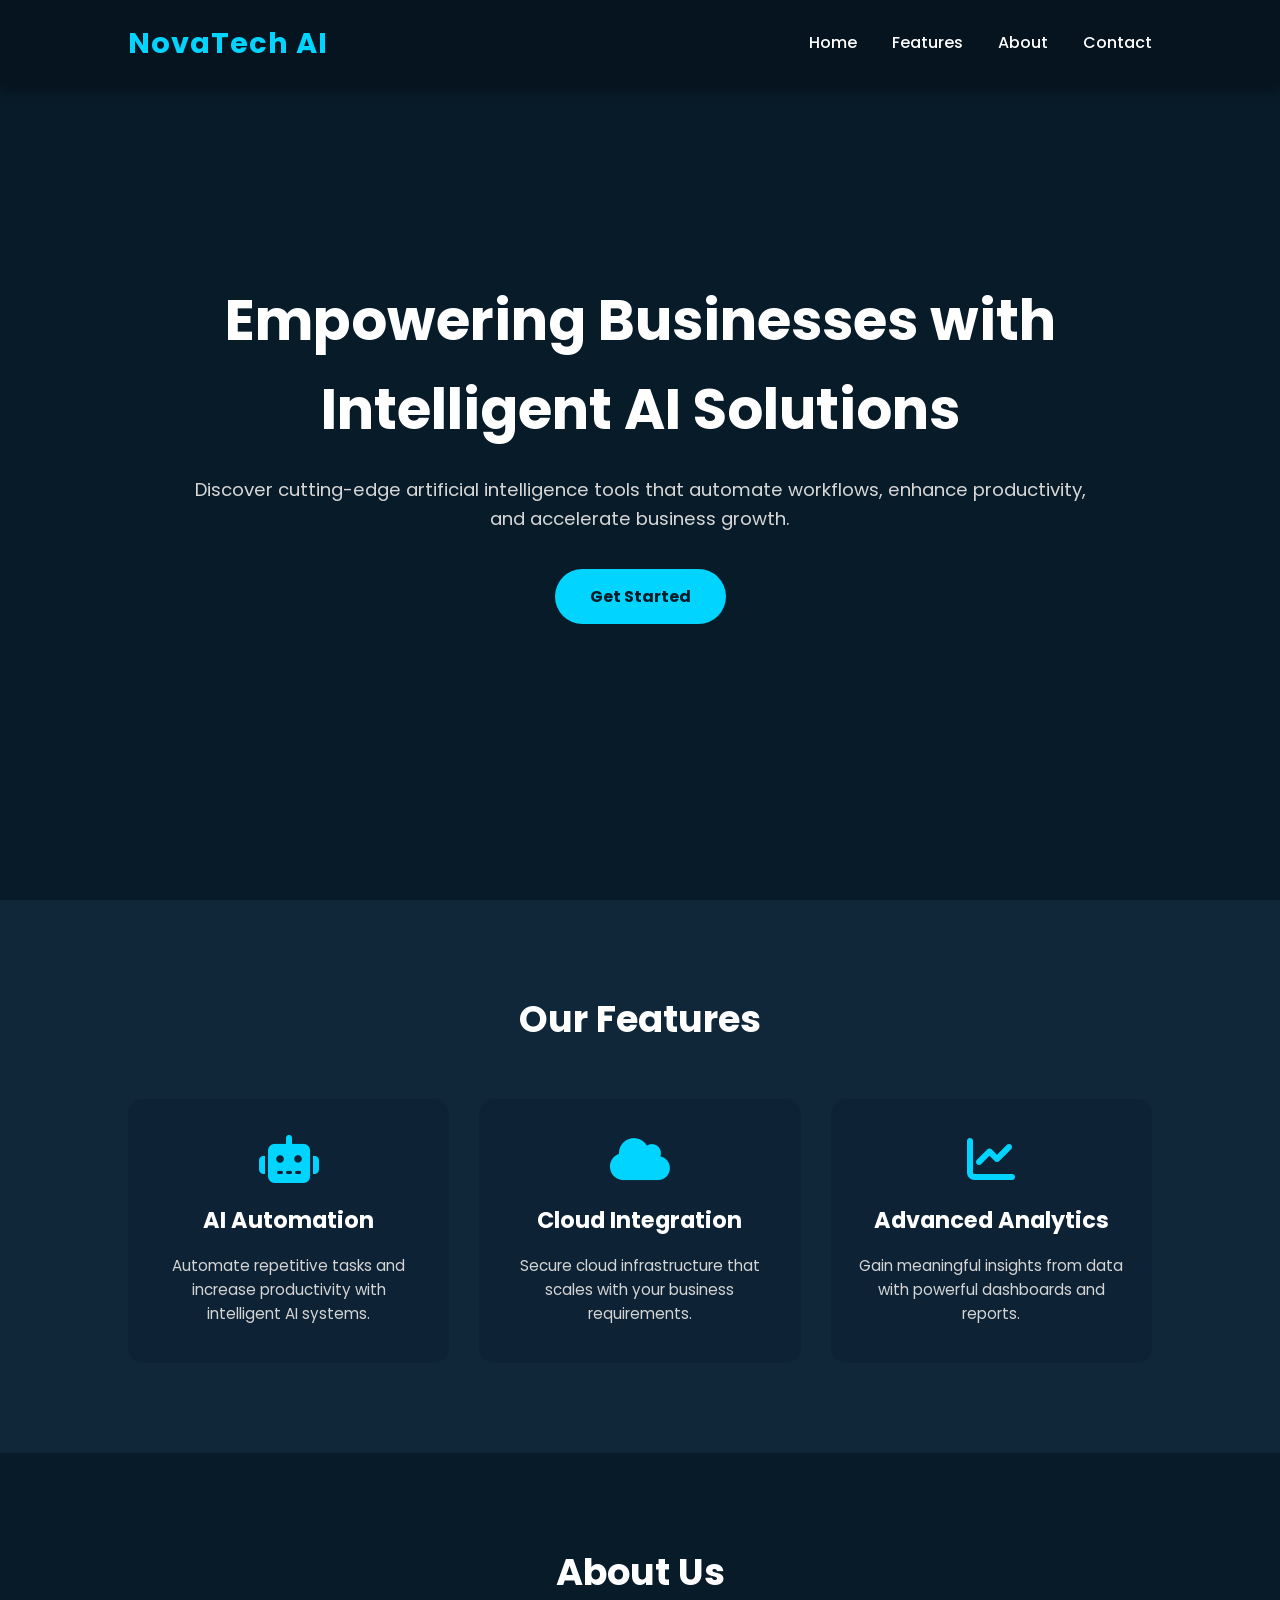
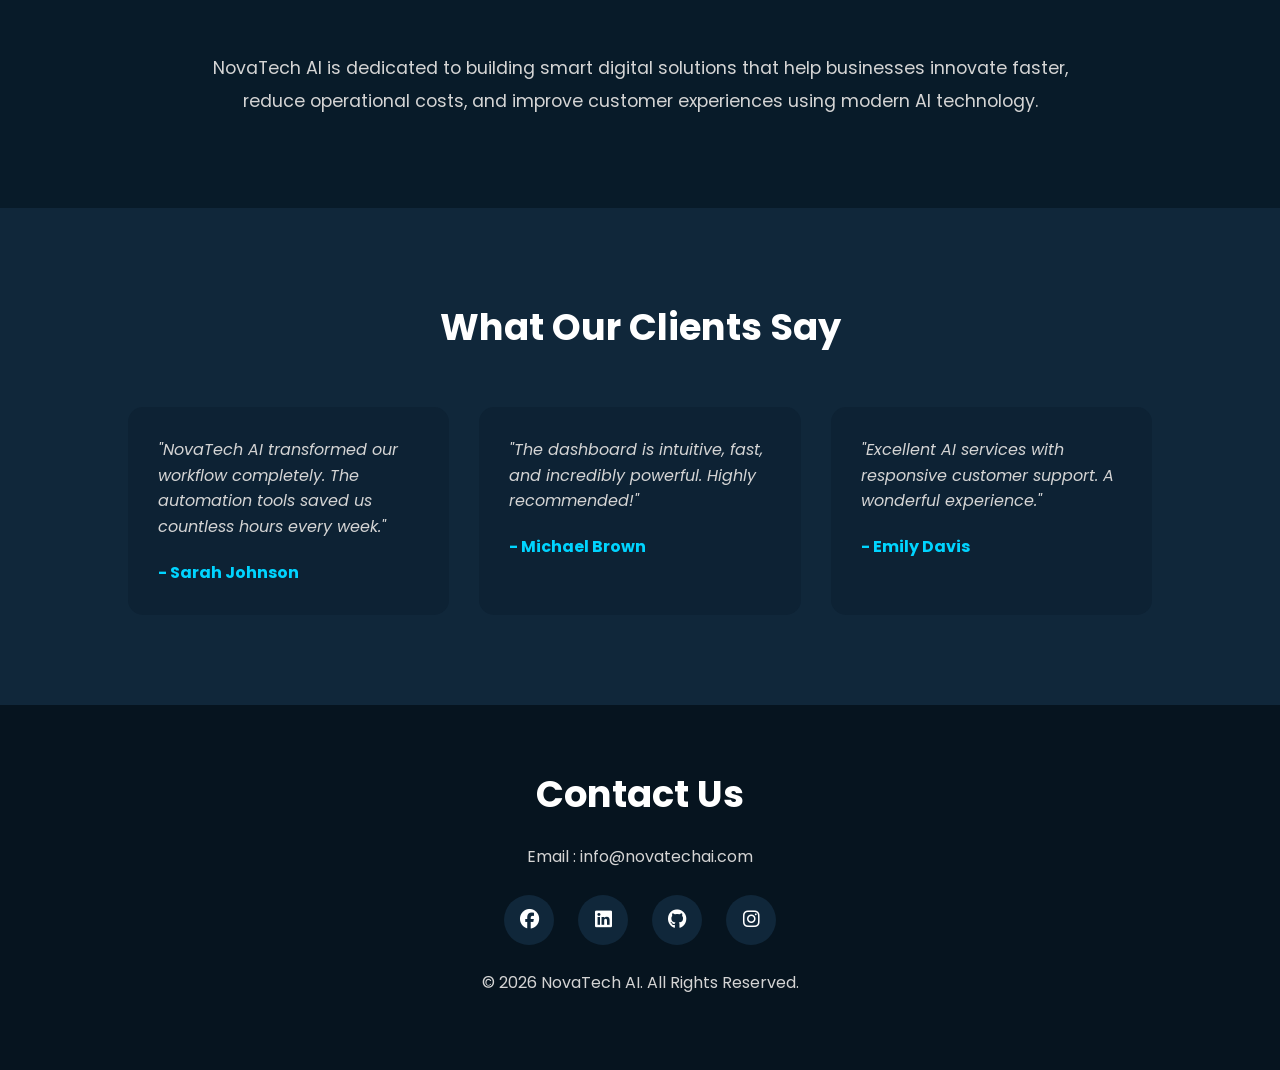
<file: WebDev-L1-LandingPage/index.html>
<!DOCTYPE html>
<html lang="en">
<head>
    <meta charset="UTF-8">
    <meta name="viewport" content="width=device-width, initial-scale=1.0">
    <title>NovaTech AI | Landing Page</title>

    <!-- Google Font -->
    <link href="https://fonts.googleapis.com/css2?family=Poppins:wght@300;400;500;600;700&display=swap" rel="stylesheet">

    <!-- Font Awesome Icons -->
    <link rel="stylesheet" href="https://cdnjs.cloudflare.com/ajax/libs/font-awesome/6.5.2/css/all.min.css">

    <!-- CSS -->
    <link rel="stylesheet" href="style.css">
</head>

<body>

    <!-- =========================
         HEADER
    ========================== -->
    <header>

        <!-- Navigation -->
        <nav class="navbar">

            <div class="logo">
                NovaTech AI
            </div>

            <ul class="nav-links">

                <li><a href="#home">Home</a></li>

                <li><a href="#features">Features</a></li>

                <li><a href="#about">About</a></li>

                <li><a href="#contact">Contact</a></li>

            </ul>

        </nav>

    </header>

    <!-- =========================
         MAIN
    ========================== -->

    <main>

        <!-- Hero Section -->
        <section id="home" class="hero">

            <div class="hero-content">

                <h1>
                    Empowering Businesses with Intelligent AI Solutions
                </h1>

                <p>
                    Discover cutting-edge artificial intelligence tools that
                    automate workflows, enhance productivity, and accelerate
                    business growth.
                </p>

                <a href="#" class="btn">
                    Get Started
                </a>

            </div>

        </section>

        <!-- Features -->

        <section id="features" class="features">

            <h2>Our Features</h2>

            <div class="feature-container">

                <div class="feature-card">

                    <i class="fa-solid fa-robot"></i>

                    <h3>AI Automation</h3>

                    <p>
                        Automate repetitive tasks and increase productivity with
                        intelligent AI systems.
                    </p>

                </div>

                <div class="feature-card">

                    <i class="fa-solid fa-cloud"></i>

                    <h3>Cloud Integration</h3>

                    <p>
                        Secure cloud infrastructure that scales with your
                        business requirements.
                    </p>

                </div>

                <div class="feature-card">

                    <i class="fa-solid fa-chart-line"></i>

                    <h3>Advanced Analytics</h3>

                    <p>
                        Gain meaningful insights from data with powerful
                        dashboards and reports.
                    </p>

                </div>

            </div>

        </section>

        <!-- About -->

        <section id="about" class="about">

            <h2>About Us</h2>

            <p>

                NovaTech AI is dedicated to building smart digital solutions
                that help businesses innovate faster, reduce operational costs,
                and improve customer experiences using modern AI technology.

            </p>

        </section>

        <!-- Testimonials -->

        <section class="testimonials">

            <h2>What Our Clients Say</h2>

            <div class="testimonial-container">

                <div class="testimonial">

                    <p>

                        "NovaTech AI transformed our workflow completely. The
                        automation tools saved us countless hours every week."

                    </p>

                    <h4>- Sarah Johnson</h4>

                </div>

                <div class="testimonial">

                    <p>

                        "The dashboard is intuitive, fast, and incredibly
                        powerful. Highly recommended!"

                    </p>

                    <h4>- Michael Brown</h4>

                </div>

                <div class="testimonial">

                    <p>

                        "Excellent AI services with responsive customer support.
                        A wonderful experience."

                    </p>

                    <h4>- Emily Davis</h4>

                </div>

            </div>

        </section>

    </main>

    <!-- =========================
         FOOTER
    ========================== -->

    <footer id="contact">

        <h2>Contact Us</h2>

        <p>Email : info@novatechai.com</p>

        <div class="social-links">

            <a href="#"><i class="fab fa-facebook"></i></a>

            <a href="#"><i class="fab fa-linkedin"></i></a>

            <a href="#"><i class="fab fa-github"></i></a>

            <a href="#"><i class="fab fa-instagram"></i></a>

        </div>

        <p>

            © 2026 NovaTech AI. All Rights Reserved.

        </p>

    </footer>

</body>
</html>
</file>
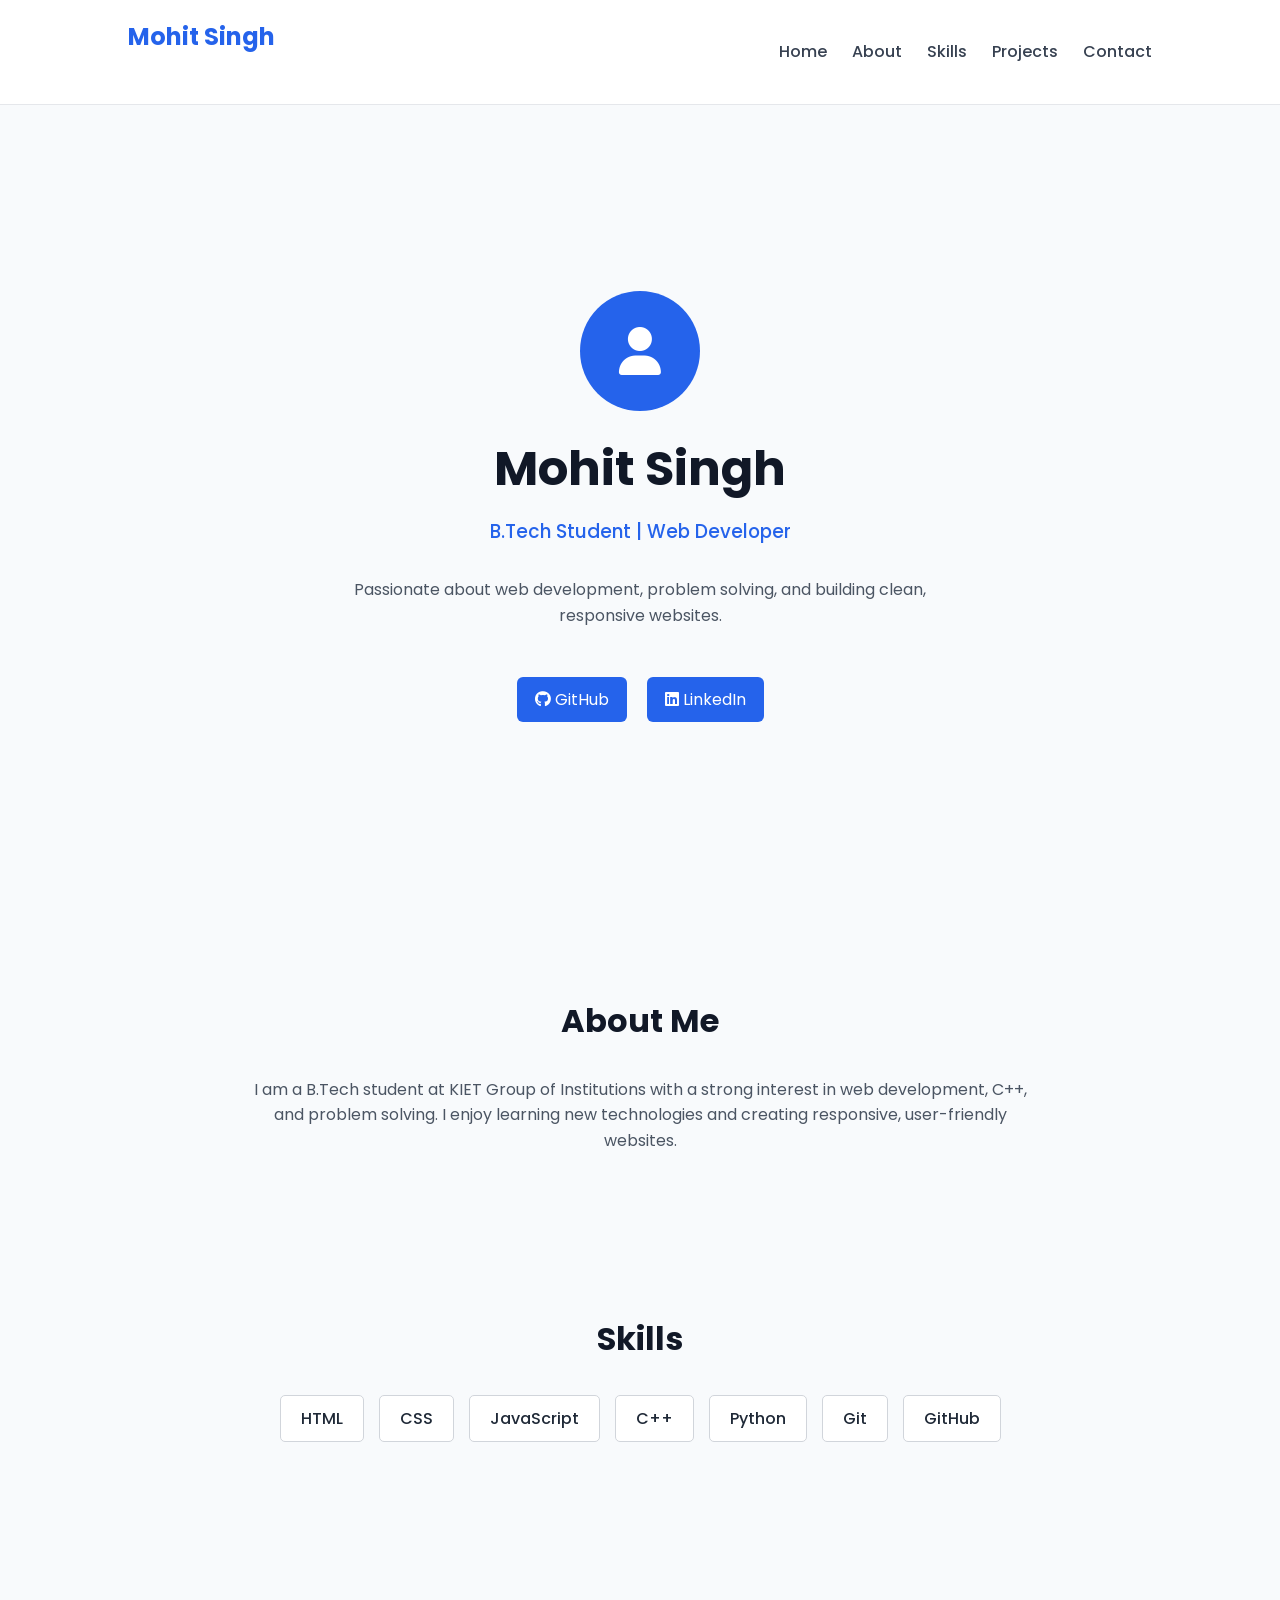
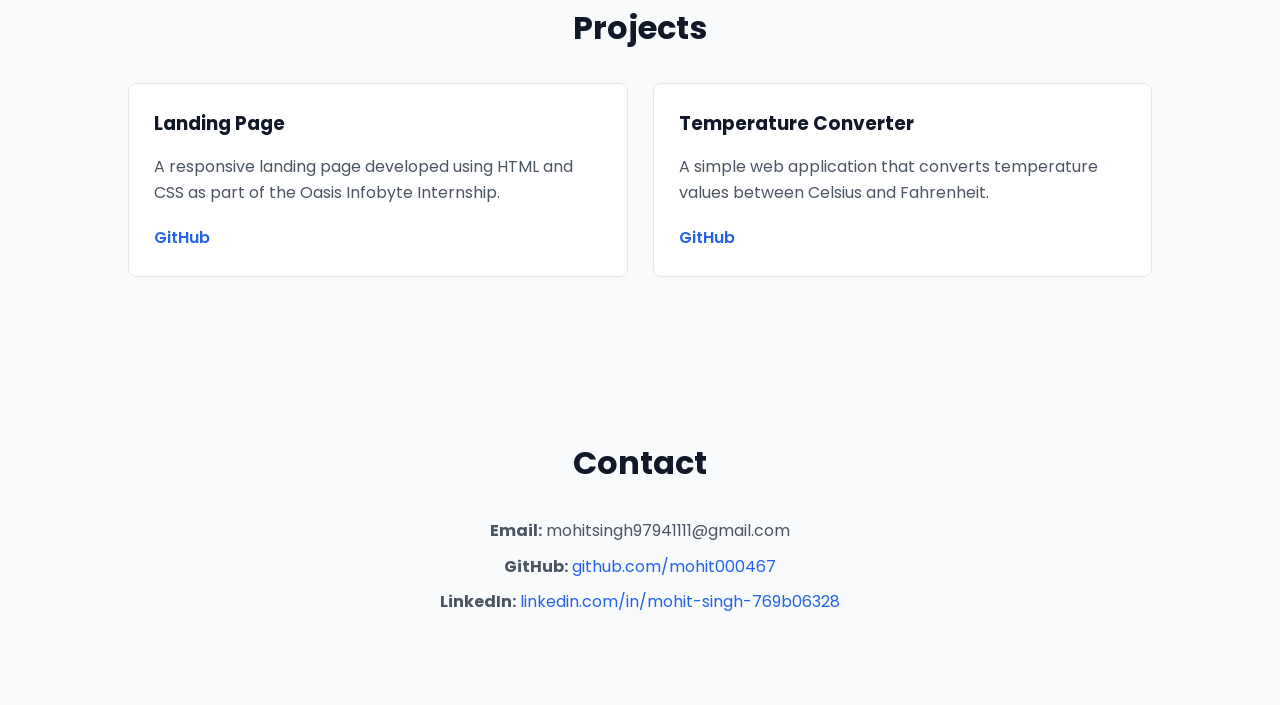
<file: WebDev-L1-PersonalPortfolio/index.html>
<!DOCTYPE html>
<html lang="en">
<head>
    <meta charset="UTF-8">
    <meta name="viewport" content="width=device-width, initial-scale=1.0">
    <title>Mohit Singh | Portfolio</title>

    <!-- Google Font -->
    <link href="https://fonts.googleapis.com/css2?family=Poppins:wght@300;400;500;600;700&display=swap" rel="stylesheet">

    <!-- Font Awesome -->
    <link rel="stylesheet" href="https://cdnjs.cloudflare.com/ajax/libs/font-awesome/6.5.2/css/all.min.css">

    <!-- CSS -->
    <link rel="stylesheet" href="style.css">
</head>
<body>

    <!-- Navigation -->
    <header>
        <nav class="navbar">
            <h2 class="logo">Mohit Singh</h2>

            <ul class="nav-links">
                <li><a href="#home">Home</a></li>
                <li><a href="#about">About</a></li>
                <li><a href="#skills">Skills</a></li>
                <li><a href="#projects">Projects</a></li>
                <li><a href="#contact">Contact</a></li>
            </ul>
        </nav>
    </header>

    <main>

        <!-- Hero -->
        <section id="home" class="hero">

            <div class="avatar">
                <i class="fa-solid fa-user"></i>
            </div>

            <h1>Mohit Singh</h1>

            <h3>B.Tech Student | Web Developer</h3>

            <p>
                Passionate about web development, problem solving,
                and building clean, responsive websites.
            </p>

            <div class="social-links">
                <a href="https://github.com/mohit000467" target="_blank">
                    <i class="fab fa-github"></i> GitHub
                </a>

                <a href="https://www.linkedin.com/in/mohit-singh-769b06328/" target="_blank">
                    <i class="fab fa-linkedin"></i> LinkedIn
                </a>
            </div>

        </section>

        <!-- About -->
        <section id="about">

            <h2>About Me</h2>

            <p>
                I am a B.Tech student at KIET Group of Institutions with a
                strong interest in web development, C++, and problem solving.
                I enjoy learning new technologies and creating responsive,
                user-friendly websites.
            </p>

        </section>

        <!-- Skills -->
        <section id="skills">

            <h2>Skills</h2>

            <div class="skills">

                <span>HTML</span>
                <span>CSS</span>
                <span>JavaScript</span>
                <span>C++</span>
                <span>Python</span>
                <span>Git</span>
                <span>GitHub</span>

            </div>

        </section>

        <!-- Projects -->
        <section id="projects">

            <h2>Projects</h2>

            <div class="project-container">

                <div class="project-card">
                    <h3>Landing Page</h3>

                    <p>
                        A responsive landing page developed using HTML and CSS
                        as part of the Oasis Infobyte Internship.
                    </p>

                    <a href="#">GitHub</a>
                </div>

                <div class="project-card">
                    <h3>Temperature Converter</h3>

                    <p>
                        A simple web application that converts temperature
                        values between Celsius and Fahrenheit.
                    </p>

                    <a href="#">GitHub</a>
                </div>

            </div>

        </section>

        <!-- Contact -->
        <section id="contact">

            <h2>Contact</h2>

            <p><strong>Email:</strong> mohitsingh97941111@gmail.com</p>

            <p>
                <strong>GitHub:</strong>
                <a href="https://github.com/mohit000467" target="_blank">
                    github.com/mohit000467
                </a>
            </p>

            <p>
                <strong>LinkedIn:</strong>
                <a href="https://www.linkedin.com/in/mohit-singh-769b06328/" target="_blank">
                    linkedin.com/in/mohit-singh-769b06328
                </a>
            </p>

        </section>

    </main>

</body>
</html>
</file>
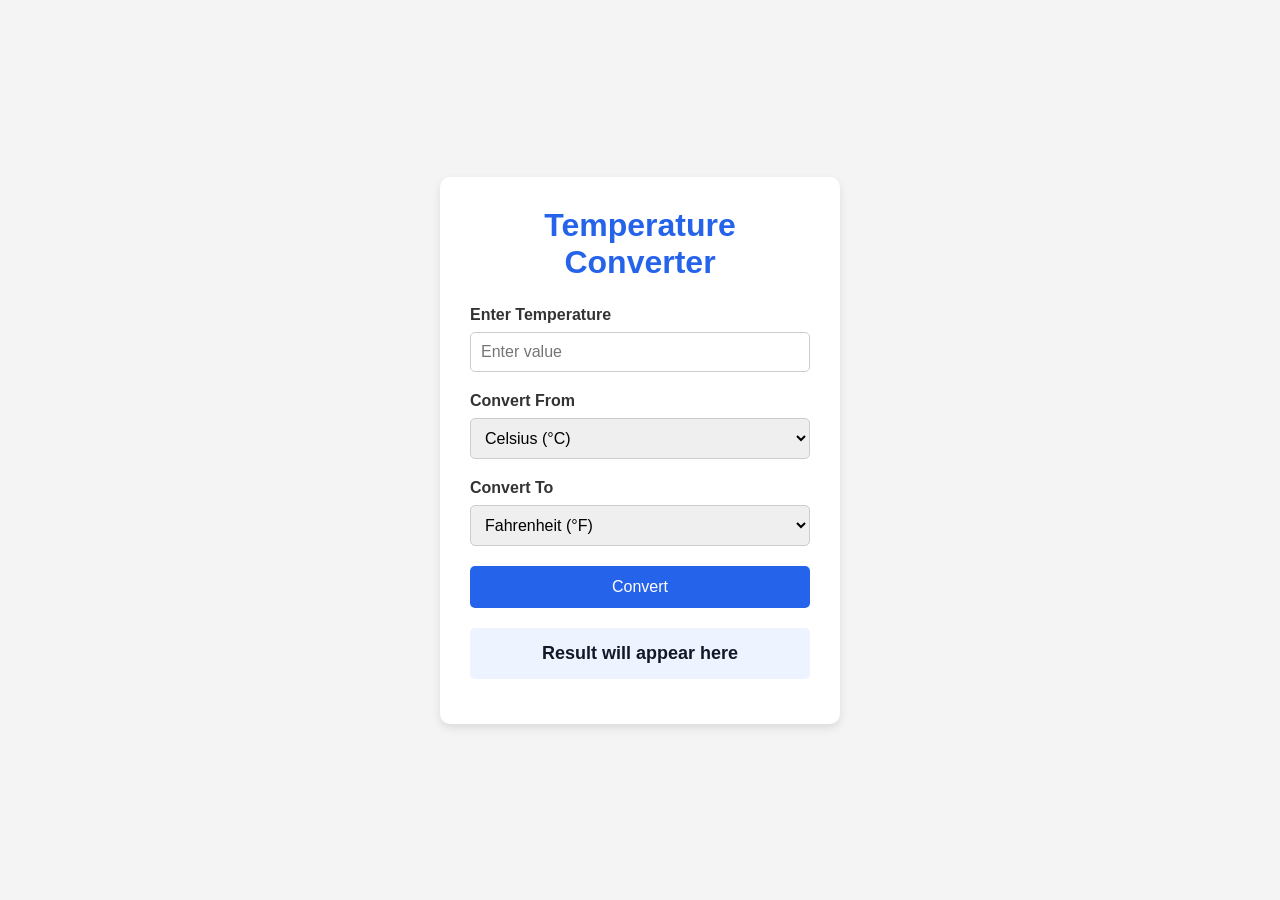
<file: WebDev-L1-TemperatureConverter/index.html>
<!DOCTYPE html>
<html lang="en">
<head>
    <meta charset="UTF-8">
    <meta name="viewport" content="width=device-width, initial-scale=1.0">
    <title>Temperature Converter</title>

    <link rel="stylesheet" href="style.css">
</head>
<body>

    <div class="container">

        <h1>Temperature Converter</h1>

        <div class="input-group">

            <label for="temperature">Enter Temperature</label>

            <input
                type="number"
                id="temperature"
                placeholder="Enter value"
            >

        </div>

        <div class="input-group">

            <label for="fromUnit">Convert From</label>

            <select id="fromUnit">

                <option value="celsius">Celsius (°C)</option>

                <option value="fahrenheit">Fahrenheit (°F)</option>

                <option value="kelvin">Kelvin (K)</option>

            </select>

        </div>

        <div class="input-group">

            <label for="toUnit">Convert To</label>

            <select id="toUnit">

                <option value="fahrenheit">Fahrenheit (°F)</option>

                <option value="celsius">Celsius (°C)</option>

                <option value="kelvin">Kelvin (K)</option>

            </select>

        </div>

        <button id="convertBtn">
            Convert
        </button>

        <div id="result">

            Result will appear here

        </div>

        <div id="error"></div>

    </div>

    <script src="script.js"></script>

</body>
</html>
</file>
<file: WebDev-L1-LandingPage/style.css>
/* ===========================================
   Google Font & Global Reset
=========================================== */

* {
    margin: 0;
    padding: 0;
    box-sizing: border-box;
}

html{
    scroll-behavior: smooth;
}

body{
    font-family: 'Poppins', sans-serif;
    background:#081b29;
    color:#ffffff;
    line-height:1.6;
}

/* ===========================================
   Common
=========================================== */

section{
    padding:90px 10%;
}

h1,h2,h3{
    font-weight:700;
}

h2{
    text-align:center;
    font-size:2.3rem;
    margin-bottom:50px;
}

p{
    color:#d4d4d4;
}

a{
    text-decoration:none;
}

ul{
    list-style:none;
}

/* ===========================================
   Navbar
=========================================== */

.navbar{

    position:fixed;
    top:0;
    left:0;
    width:100%;

    display:flex;
    justify-content:space-between;
    align-items:center;

    padding:20px 10%;

    background:#06141f;

    z-index:1000;

    box-shadow:0 3px 12px rgba(0,0,0,.4);

}

.logo{

    font-size:1.8rem;

    font-weight:bold;

    color:#00d4ff;

    letter-spacing:1px;

}

.nav-links{

    display:flex;

    gap:35px;

}

.nav-links a{

    color:white;

    font-weight:500;

    transition:.3s;

}

.nav-links a:hover{

    color:#00d4ff;

}

/* ===========================================
   Hero
=========================================== */

.hero{

    min-height:100vh;

    display:flex;

    align-items:center;

    justify-content:center;

    text-align:center;

    background:
    linear-gradient(rgba(8,27,41,.85),rgba(8,27,41,.85)),
    url("https://images.unsplash.com/photo-1518770660439-4636190af475?auto=format&fit=crop&w=1400&q=80");

    background-size:cover;

    background-position:center;

}

.hero-content{

    max-width:900px;

}

.hero h1{

    font-size:3.5rem;

    margin-bottom:20px;

    color:#ffffff;

}

.hero p{

    font-size:1.15rem;

    margin-bottom:35px;

    color:#d7d7d7;

}

.btn{

    display:inline-block;

    padding:15px 35px;

    background:#00d4ff;

    color:#081b29;

    border-radius:40px;

    font-weight:bold;

    transition:.3s;

}

.btn:hover{

    transform:translateY(-4px);

    background:#00b4d8;

    box-shadow:0 8px 20px rgba(0,212,255,.4);

}
/* ===========================================
   Features
=========================================== */

.features{

    background:#10273a;

}

.feature-container{

    display:grid;

    grid-template-columns:repeat(auto-fit,minmax(260px,1fr));

    gap:30px;

}

.feature-card{

    background:#0d2234;

    padding:35px 25px;

    border-radius:15px;

    text-align:center;

    transition:.35s;

    border:1px solid transparent;

}

.feature-card:hover{

    transform:translateY(-10px);

    border-color:#00d4ff;

    box-shadow:0 10px 25px rgba(0,212,255,.2);

}

.feature-card i{

    font-size:3rem;

    color:#00d4ff;

    margin-bottom:20px;

}

.feature-card h3{

    margin-bottom:15px;

    font-size:1.4rem;

}

.feature-card p{

    font-size:.95rem;

}

/* ===========================================
   About
=========================================== */

.about{

    text-align:center;

}

.about p{

    max-width:900px;

    margin:auto;

    font-size:1.1rem;

    line-height:1.9;

}

/* ===========================================
   Testimonials
=========================================== */

.testimonials{

    background:#10273a;

}

.testimonial-container{

    display:grid;

    grid-template-columns:repeat(auto-fit,minmax(280px,1fr));

    gap:30px;

}

.testimonial{

    background:#0d2234;

    padding:30px;

    border-radius:15px;

    transition:.3s;

}

.testimonial:hover{

    transform:translateY(-8px);

}

.testimonial p{

    font-style:italic;

    margin-bottom:20px;

}

.testimonial h4{

    color:#00d4ff;

}

/* ===========================================
   Footer
=========================================== */

footer{

    background:#06141f;

    text-align:center;

    padding:60px 10%;

}

footer h2{

    margin-bottom:20px;

}

footer p{

    margin:15px 0;

}

.social-links{

    margin:25px 0;

}

.social-links a{

    width:50px;

    height:50px;

    display:inline-flex;

    justify-content:center;

    align-items:center;

    border-radius:50%;

    background:#10273a;

    color:white;

    margin:0 10px;

    transition:.3s;

    font-size:1.2rem;

}

.social-links a:hover{

    background:#00d4ff;

    color:#081b29;

    transform:translateY(-5px);

}
</file>
<file: WebDev-L1-PersonalPortfolio/style.css>
/* ==========================
   Global Styles
========================== */

* {
    margin: 0;
    padding: 0;
    box-sizing: border-box;
}

html {
    scroll-behavior: smooth;
}

body {
    font-family: 'Poppins', sans-serif;
    background: #f8fafc;
    color: #1f2937;
    line-height: 1.6;
}

section {
    padding: 80px 10%;
}

h1,
h2,
h3 {
    color: #111827;
}

h2 {
    text-align: center;
    margin-bottom: 30px;
    font-size: 2rem;
}

p {
    color: #4b5563;
}

a {
    text-decoration: none;
}

/* ==========================
   Navbar
========================== */

.navbar {
    position: sticky;
    top: 0;
    background: #ffffff;
    display: flex;
    justify-content: space-between;
    align-items: center;
    padding: 18px 10%;
    border-bottom: 1px solid #e5e7eb;
}

.logo {
    color: #2563eb;
    font-size: 1.5rem;
}

.nav-links {
    display: flex;
    list-style: none;
    gap: 25px;
}

.nav-links a {
    color: #374151;
    font-weight: 500;
}

.nav-links a:hover {
    color: #2563eb;
}

/* ==========================
   Hero
========================== */

.hero {
    min-height: 90vh;
    display: flex;
    flex-direction: column;
    justify-content: center;
    align-items: center;
    text-align: center;

}

.avatar {
    width: 120px;
    height: 120px;
    border-radius: 50%;
    background: #2563eb;
    color: white;
    display: flex;
    justify-content: center;
    align-items: center;
    font-size: 3rem;
    margin-bottom: 20px;
}

.hero h1 {
    font-size: 3rem;
}

.hero h3 {
    color: #2563eb;
    margin: 10px 0;
    font-weight: 500;
}

.hero p {
    max-width: 600px;
    margin: 20px auto;
}

.social-links {
    margin-top: 20px;
}

.social-links a {
    display: inline-block;
    margin: 8px;
    padding: 10px 18px;
    background: #2563eb;
    color: white;
    border-radius: 6px;
}

.social-links a:hover {
    background: #1d4ed8;
}

/* ==========================
   About
========================== */

#about p {
    max-width: 800px;
    margin: auto;
    text-align: center;
}

/* ==========================
   Skills
========================== */

.skills {
    display: flex;
    flex-wrap: wrap;
    justify-content: center;
    gap: 15px;
}

.skills span {
    padding: 10px 20px;
    background: white;
    border: 1px solid #d1d5db;
    border-radius: 5px;
    font-weight: 500;
}

/* ==========================
   Projects
========================== */

.project-container {
    display: grid;
    grid-template-columns: repeat(auto-fit, minmax(260px,1fr));
    gap: 25px;
}

.project-card {
    background: white;
    padding: 25px;
    border-radius: 8px;
    border: 1px solid #e5e7eb;
}

.project-card h3 {
    margin-bottom: 15px;
}

.project-card p {
    margin-bottom: 20px;
}

.project-card a {
    color: #2563eb;
    font-weight: 600;
}

/* ==========================
   Contact
========================== */

#contact {
    text-align: center;
}

#contact p {
    margin: 10px 0;
}

#contact a {
    color: #2563eb;
}

/* ==========================
   Responsive
========================== */

@media (max-width:768px) {

    .navbar {
        flex-direction: column;
        gap: 15px;
    }

    .nav-links {
        flex-wrap: wrap;
        justify-content: center;
        gap: 15px;
    }

    .hero h1 {
        font-size: 2.2rem;
    }

    .hero h3 {
        font-size: 1.1rem;
    }

    section {
        padding: 60px 8%;
    }

}
</file>
<file: WebDev-L1-TemperatureConverter/style.css>
*{
    margin:0;
    padding:0;
    box-sizing:border-box;
    font-family:Arial, Helvetica, sans-serif;
}

body{
    background:#f4f4f4;
    display:flex;
    justify-content:center;
    align-items:center;
    min-height:100vh;
}

.container{
    width:100%;
    max-width:400px;
    background:#fff;
    padding:30px;
    border-radius:10px;
    box-shadow:0 4px 10px rgba(0,0,0,0.1);
}

h1{
    text-align:center;
    margin-bottom:25px;
    color:#2563eb;
}

.input-group{
    margin-bottom:20px;
}

label{
    display:block;
    margin-bottom:8px;
    font-weight:600;
    color:#333;
}

input,
select{
    width:100%;
    padding:10px;
    border:1px solid #ccc;
    border-radius:5px;
    font-size:16px;
}

input:focus,
select:focus{
    outline:none;
    border-color:#2563eb;
}

button{
    width:100%;
    padding:12px;
    background:#2563eb;
    color:#fff;
    border:none;
    border-radius:5px;
    font-size:16px;
    cursor:pointer;
    transition:0.3s;
}

button:hover{
    background:#1d4ed8;
}

#result{
    margin-top:20px;
    padding:15px;
    background:#eef4ff;
    border-radius:5px;
    text-align:center;
    font-size:18px;
    font-weight:600;
    color:#111827;
}

#error{
    margin-top:15px;
    text-align:center;
    color:red;
    font-size:14px;
}

@media(max-width:500px){

    .container{
        margin:20px;
        padding:25px;
    }

    h1{
        font-size:26px;
    }

}
</file>
